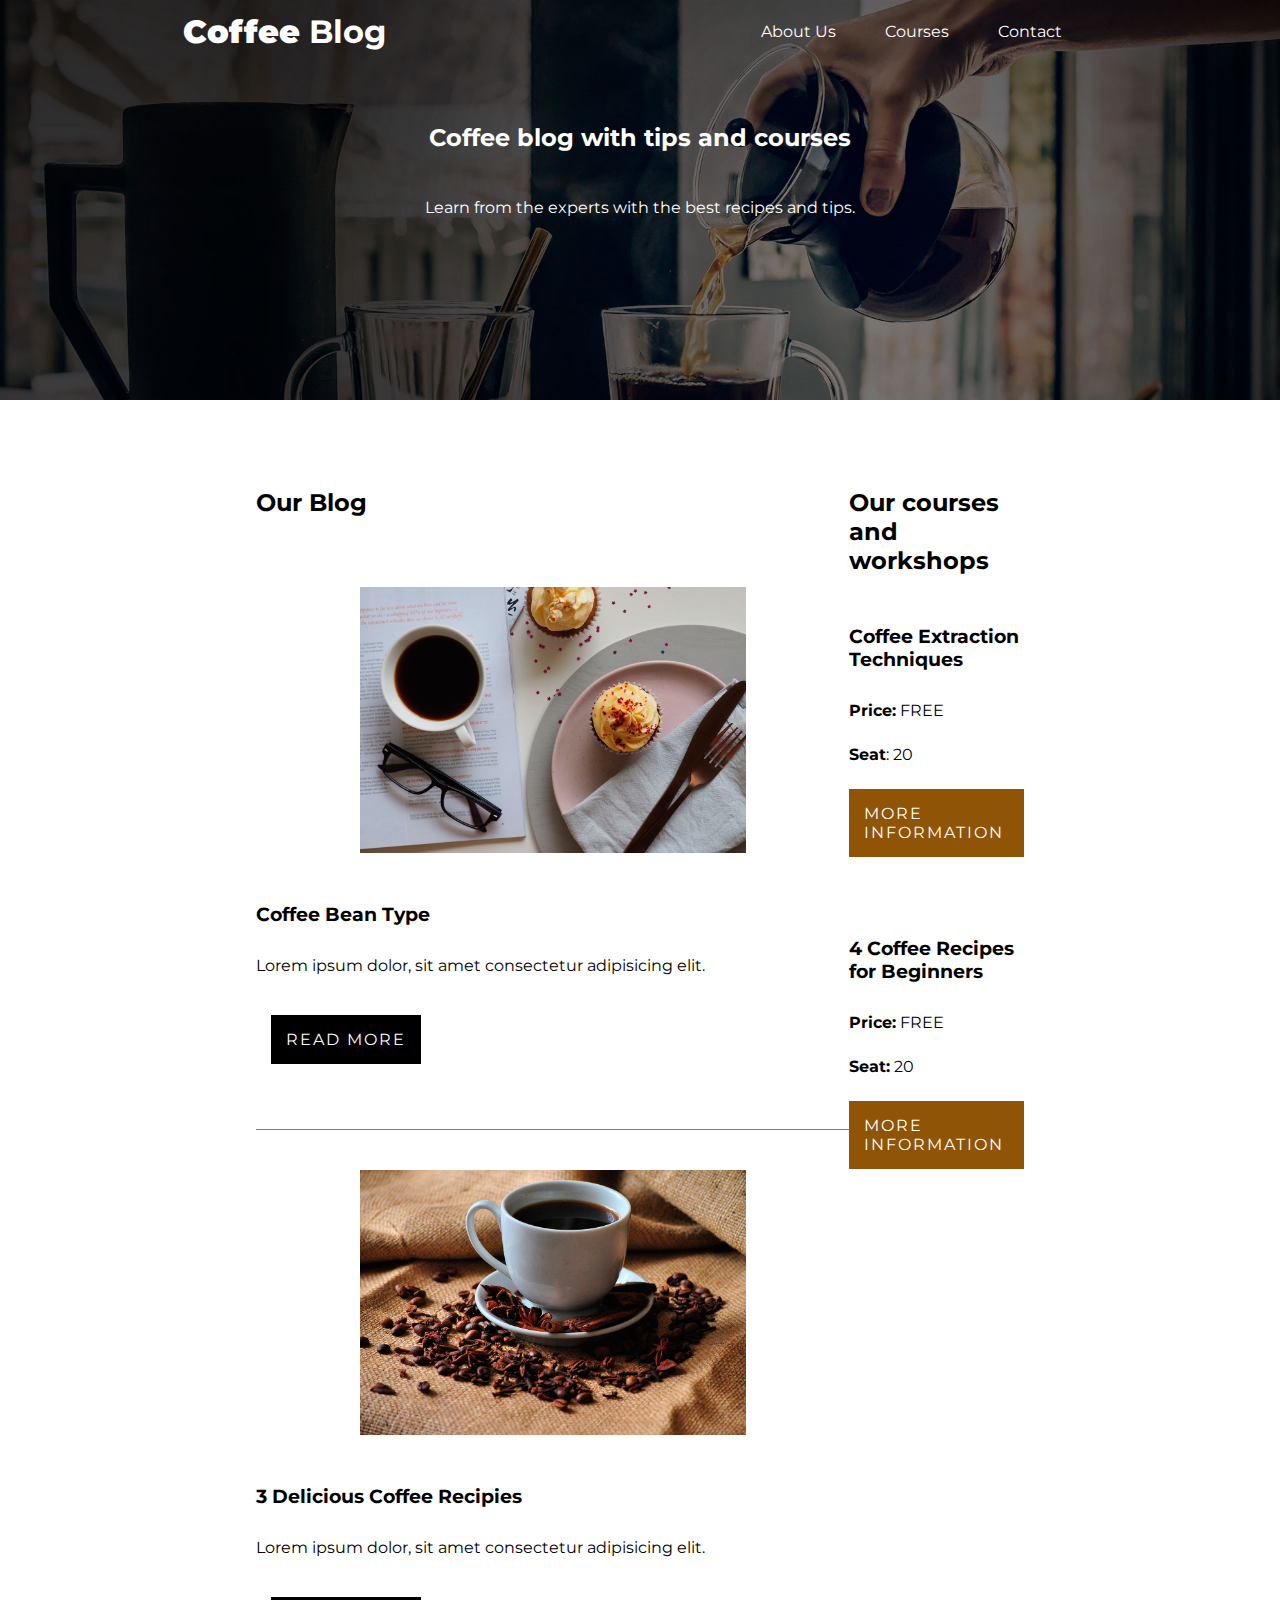
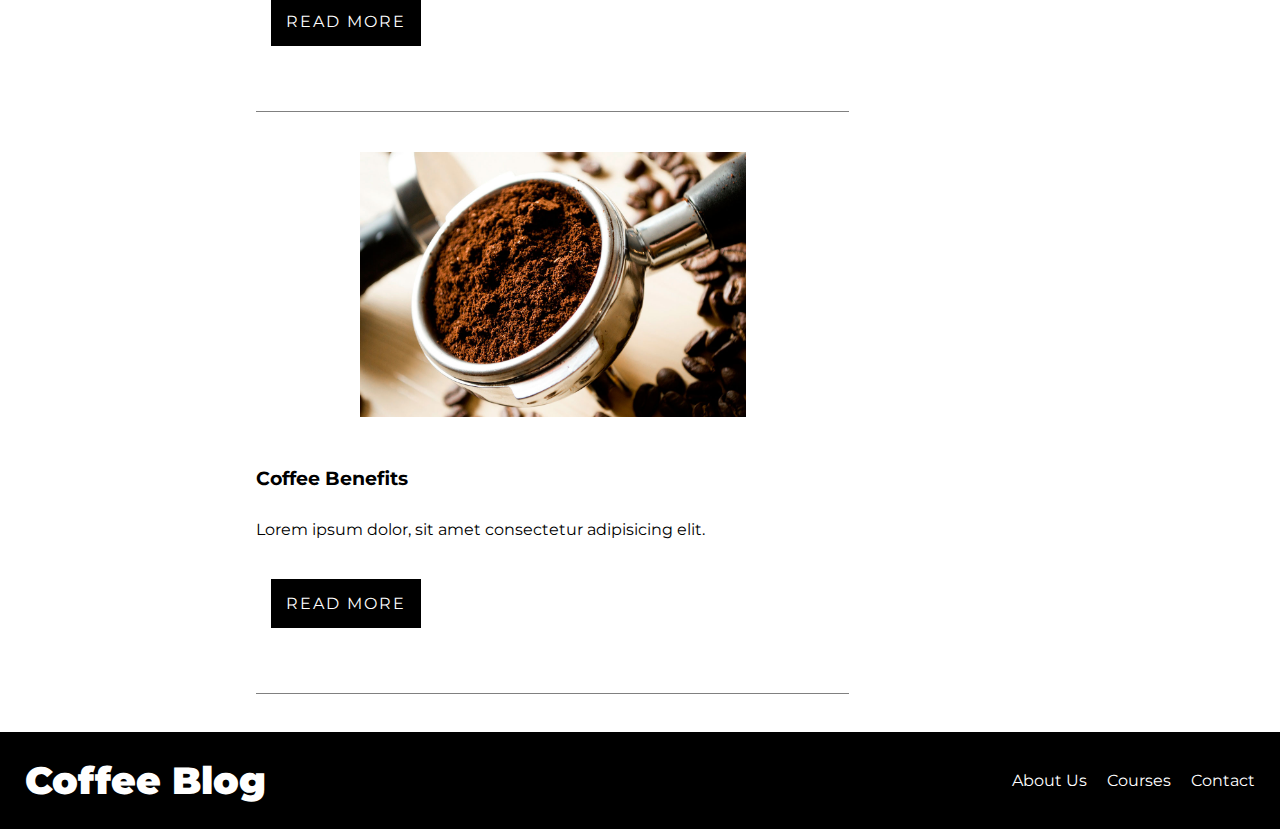
<file: Coffee Blog v3/index.html>
<!DOCTYPE html>
<html lang="en">
<head>

    <link rel="stylesheet" href="styles.css">
    <meta charset="UTF-8">
    <meta name="viewport" content="width=device-width, initial-scale=1.0">
    <title>Coffee Blog</title>
    <link rel="preconnect" href="https://fonts.googleapis.com">
    <link rel="preconnect" href="https://fonts.gstatic.com" crossorigin>
    <link href="https://fonts.googleapis.com/css2?family=Montserrat&display=swap" rel="stylesheet">

</head>

<body>

    <header>

        <div class="header-flex">

            <h1><span class="bold">Coffee</span> Blog</h1>

            <nav class="navbar">

                <a href="about.html">About Us</a>
                <a href="">Courses</a>
                <a href="">Contact</a>

            </nav>

        </div>

        <div class="description">

            <h2>Coffee blog with tips and courses</h2>
            <p>Learn from the experts with the best recipes and tips.</p>

        </div> 

    </header>

    <div class="bodyalign">

        <main>

            <div class="main-flex">   
                <div class="main-container">    
                    <h2>Our Blog</h2>

                    <div class="blog-item">

                        <img src="./images/blog2.jpg" alt="" class="imgBody">
                        <h3>Coffee Bean Type</h3>
                        <p>Lorem ipsum dolor, sit amet consectetur adipisicing elit.</p>
                        <a href="#" class="blk-btn">READ MORE</a>

                    </div>

                    <div class="blog-item">

                        <img src="./images/blog3.jpg" alt="" class="imgBody">
                        <h3>3 Delicious Coffee Recipies</h3>
                        <p>Lorem ipsum dolor, sit amet consectetur adipisicing elit.</p>
                        <a href="#" class="blk-btn">READ MORE</a>

                    </div>

                    <div class="blog-item">

                        <img src="./images/blog1.jpg" alt="" class="imgBody">
                        <h3>Coffee Benefits</h3>
                        <p>Lorem ipsum dolor, sit amet consectetur adipisicing elit.</p>
                        <a href="#" class="blk-btn">READ MORE</a>

                    </div>

                </div>

                <section>

                    <h2>Our courses and workshops</h2>

                    <h3>Coffee Extraction Techniques</h3>
                    <p><strong>Price:</strong> FREE</p>
                    <p><strong>Seat</strong>: 20</p>
                    <a href="#" class="brwn-btn">MORE INFORMATION</a>

                    <h3>4 Coffee Recipes for Beginners</h3>
                    <p><span class="bold">Price:</span> FREE</p>
                    <p><span class="bold">Seat:</span> 20</p>
                    <a href="#" class="brwn-btn">MORE INFORMATION</a>

                </section>

            </div>

        </main>

    </div>

    <footer>

        <h2 class="footerCoffee"><span class="bold">Coffee Blog</span></h2>

            <div class="container">

                <ul class="horizontal-list">
                    <li><a href="#">About Us</a></li>
                    <li><a href="#">Courses</a></li>
                    <li><a href="#">Contact</a></li>    
                </ul>

            </div>

    </footer>

</body>

</html>
</file>
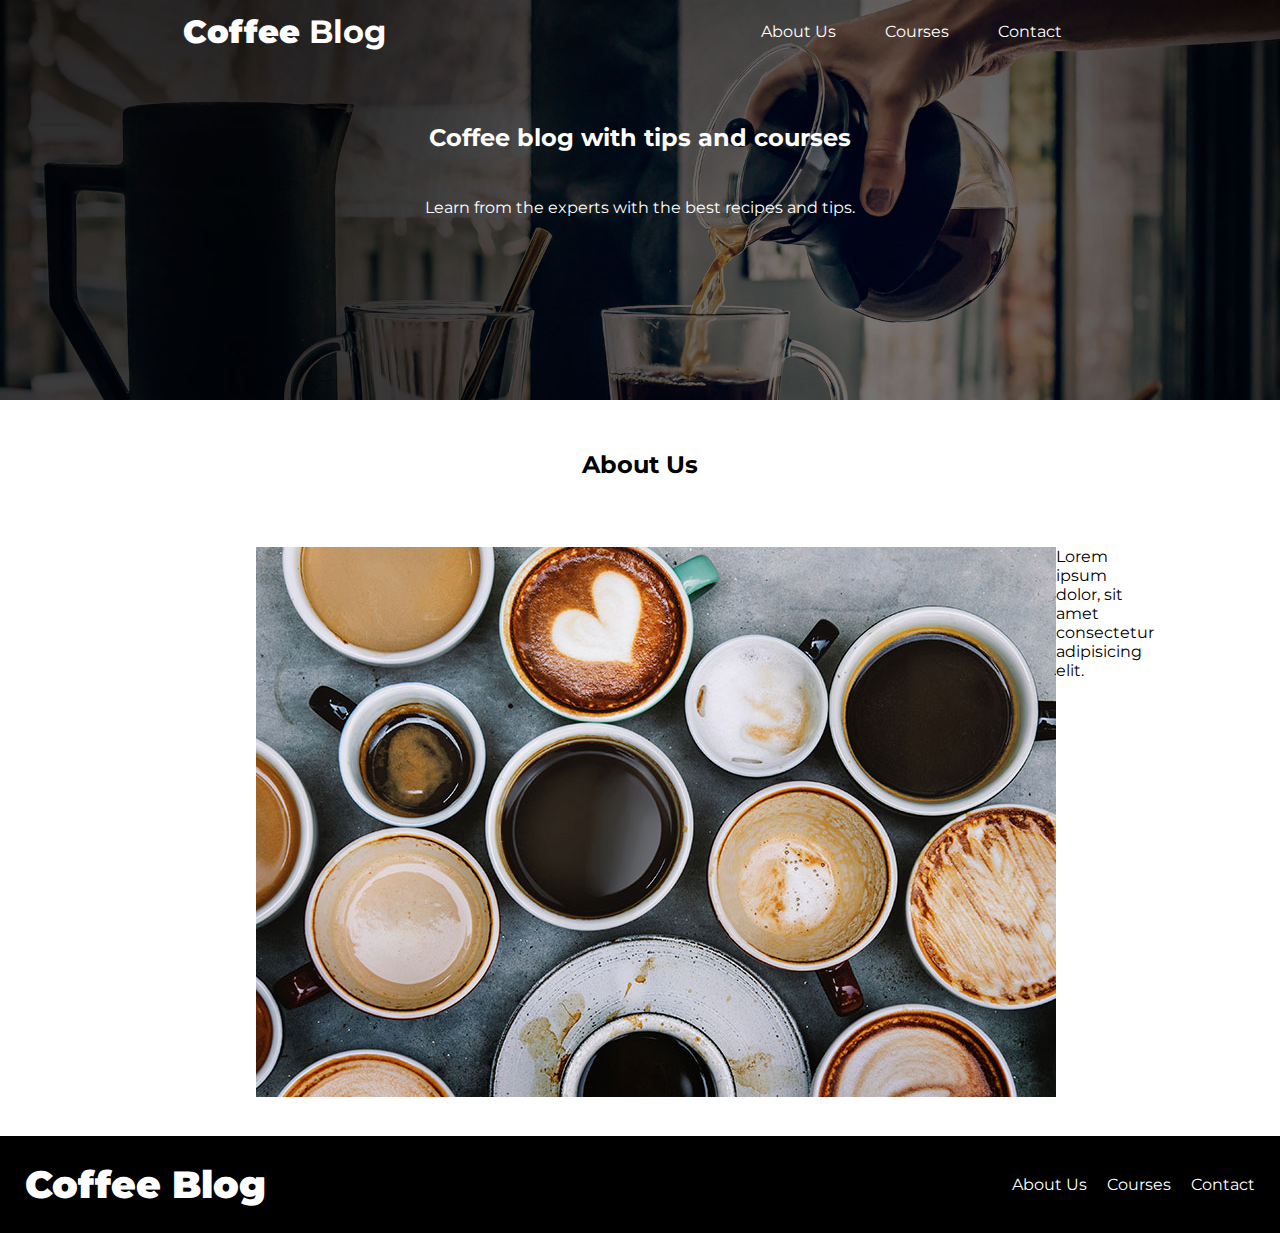
<file: Coffee Blog v3/about.html>
<!DOCTYPE html>
<html lang="en">
<head>

    <meta charset="UTF-8">
    <meta name="viewport" content="width=device-width, initial-scale=1.0">
    <title>About Us</title>
    <link rel="stylesheet" href="styles.css">
    <link rel="preconnect" href="https://fonts.googleapis.com">
    <link rel="preconnect" href="https://fonts.gstatic.com" crossorigin>
    <link href="https://fonts.googleapis.com/css2?family=Montserrat&display=swap" rel="stylesheet">

</head>
<body >
    <header>

        <div class="header-flex">

            <h1><span class="bold">Coffee</span> Blog</h1>

            <nav class="navbar">

                <a href="about.html">About Us</a>
                <a href="">Courses</a>
                <a href="">Contact</a>

            </nav>

        </div>

        <div class="description">

            <h2>Coffee blog with tips and courses</h2>
            <p>Learn from the experts with the best recipes and tips.</p>

        </div> 

    </header>
    <div class="bodyalign">

    <main>
            <span class="center"><h2>About Us</h2></span>
            <div class="main-flex">
                
                <div>
                    <img src="./images/us.jpg" alt="" class="aboutImg">
                </div>
                <div class="container">
                    <p>Lorem ipsum dolor, sit amet consectetur adipisicing elit.
                </div>    
 
    </main>
</div>

    <footer>

        <h2 class="footerCoffee"><span class="bold">Coffee Blog</span></h2>

            <div class="container">

                <ul class="horizontal-list">
                    <li><a href="#">About Us</a></li>
                    <li><a href="#">Courses</a></li>
                    <li><a href="#">Contact</a></li>    
                </ul>

            </div>

    </footer>


</body>
</html>
</file>
<file: Coffee Blog v3/styles.css>
/* Global *//* Global *//* Global *//* Global */
*{
    margin: 0px;
    padding: 0px;
}
html{
    font-family: "Montserrat", Helvetica, sans-serif;
}
h2, h3{
    margin-top: 50px;
    margin-bottom: 30px;
}
p{
    white-space: initial;
    padding-bottom: 25px;
}
a{
    text-decoration: none;
    color: white;
}
img{
    display: block;
    margin-left: auto;
    margin-right: auto;
}
header{ 
    line-height: 2;
    background-image: url(./images/banner.jpg);
    background-size: cover;
    text-align: center;
    color: white;
    height: 400px;
}
footer{
    background-color: black;
    padding: 25px;
    align-items: center;
    display:flex;
    justify-content: space-between;
}

/* Utilities *//* Utilities *//* Utilities *//* Utilities */
.bold{
    font-weight: bolder;
}
.header-flex{
    display: flex;
    flex-direction: row;
    justify-content: space-around;
    align-items: center;
}

.navbar a{
    padding: 12px 10px;
    margin-right: 25px;
}
.imgBody{
    padding-top: 40px;
    width: 65%;
    height: auto;
    display: block;
    margin-left: auto;
    margin-right: auto;
}
.blog-item{
    border-bottom: 1px solid grey;
    padding-bottom: 50px;
}
.bodyalign{
    padding-left: 20%;
    padding-right: 20%;
}
.blk-btn{
    background-color: black;
    padding: 15px;
    display: inline-block;
    margin: 15px;
    letter-spacing: 2px;
}
.brwn-btn{
    background-color: rgb(143, 84, 5);
    padding: 15px;
    display: inline-block;
    margin-bottom: 30px;
    letter-spacing: 2px;
}
.footerCoffee{
    color: white;
    margin: 0;
    font-size: 38px;
}
.horizontal-list{
    list-style-type: none; /* No bullet points*/
    padding: 0%; /* remove default padding */
    margin: 0; /* remove default margin */
    display: flex; /* display items in a row */
}
.horizontal-list li{
    color: white;
    margin-right: 20px; /* space between items */
}
.horizontal-list li:last-child{
    margin-right: 0; /* remove space after last item */
}
.horizontal-list a{
    color: white;
    text-decoration: none;
}
.horizontal-list a:hover{
    text-decoration: underline;
}
.container{
    flex-grow: 1;
    display: flex;
    justify-content: flex-end;
}
.main-flex{
    display: flex;
    justify-content: space-between;
    flex-grow: 1;
    padding-bottom: 5%;
    padding-top: 5%;
}

.center{
    text-align: center;
}
</file>
